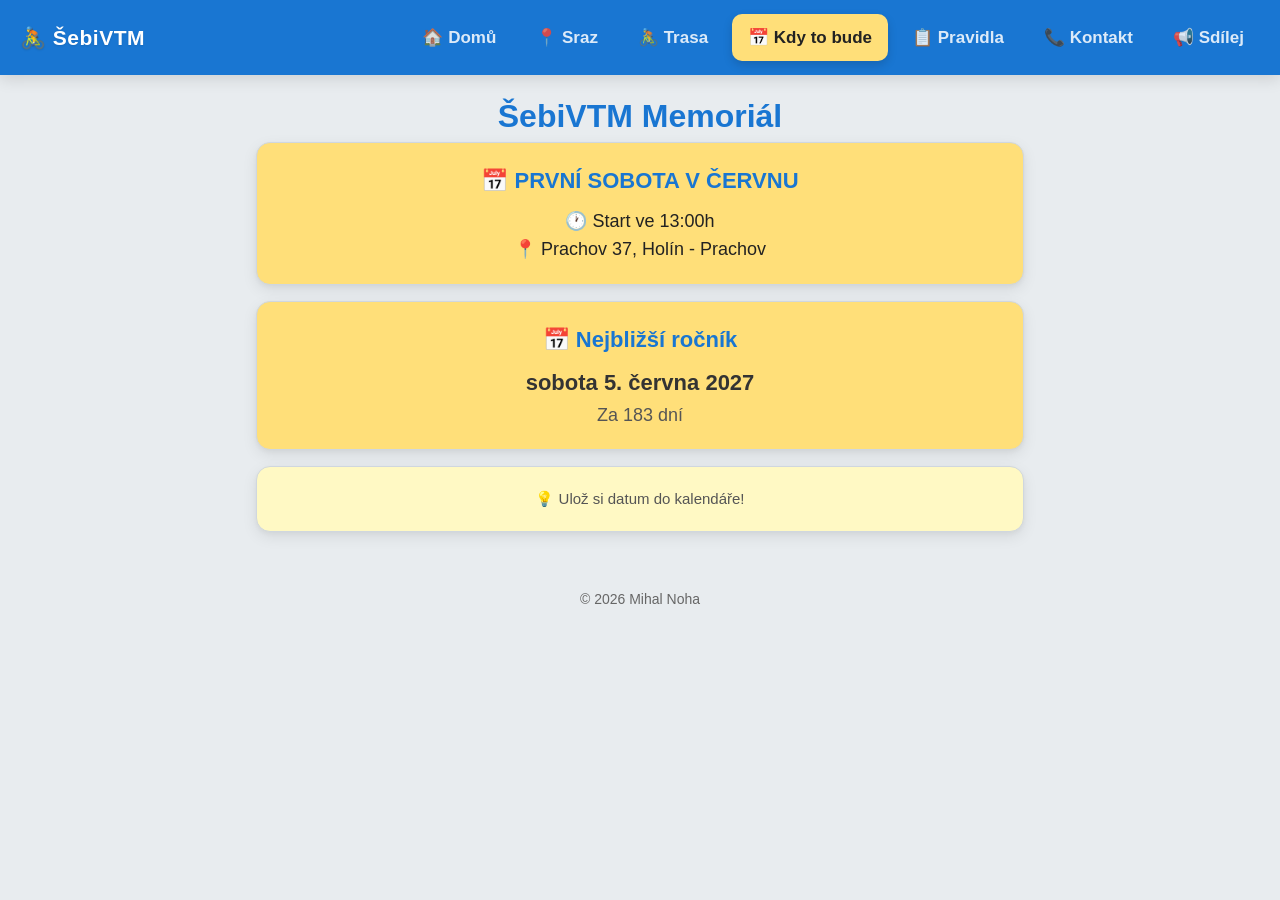
<file: docs/kdy-to-bude.html>
<!DOCTYPE html>
<html lang="cs">
<head>
    <meta charset="UTF-8">
    <meta name="viewport" content="width=device-width, initial-scale=1.0">
    <title>Kdy to bude - ŠebiVTM</title>
    <link rel="stylesheet" href="css/style.css">
</head>
<body>
<nav class="navbar" id="globalNavbar"></nav>
    <div class="container">

        <h1 style="text-align: center; color: #1976D2;">ŠebiVTM Memoriál</h1>

        <!-- Info karta -->
        <div class="card">
            <h2 style="color: #1976D2; text-align: center;">📅 PRVNÍ SOBOTA V ČERVNU</h2>
            <p style="text-align: center; font-size: 18px;">🕐 Start ve 13:00h</p>
            <p style="text-align: center; font-size: 18px;">📍 Prachov 37, Holín - Prachov</p>
        </div>

        <!-- Nejbližší datum -->
        <div class="card">
            <h2 style="text-align: center; color: #1976D2;">📅 Nejbližší ročník</h2>
            <p id="nejblizsiDatum" style="text-align: center; font-size: 22px; font-weight: bold; color: #333333;"></p>
            <p id="odpocet" style="text-align: center; font-size: 18px; color: #555555;"></p>
        </div>

        <!-- Tip karta -->
        <div class="card" style="background: #FFF9C4;">
            <p style="text-align: center; font-size: 15px; color: #555555;">
                💡 Ulož si datum do kalendáře!
            </p>
        </div>

    </div>
        <footer class="footer">
        © 2026 Mihal Noha
    </footer>
   <script src="js/menu.js"></script>
    <script src="js/main.js"></script>
    <script>
        // Výpočet první soboty v červnu
        function getFirstSaturday(year) {
            var date = new Date(year, 5, 1); // Červen
            while (date.getDay() !== 6) {
                date.setDate(date.getDate() + 1);
            }
            return date;
        }

        var now = new Date();
        var year = now.getFullYear();
        var firstSaturday = getFirstSaturday(year);

        if (now > firstSaturday) {
            firstSaturday = getFirstSaturday(year + 1);
        }

        var options = { weekday: 'long', year: 'numeric', month: 'long', day: 'numeric' };
        document.getElementById('nejblizsiDatum').textContent =
            firstSaturday.toLocaleDateString('cs-CZ', options);

        var diff = firstSaturday - now;
        var days = Math.ceil(diff / (1000 * 60 * 60 * 24));
        document.getElementById('odpocet').textContent = 'Za ' + days + ' dní';
    </script>
</body>
</html>
</file>
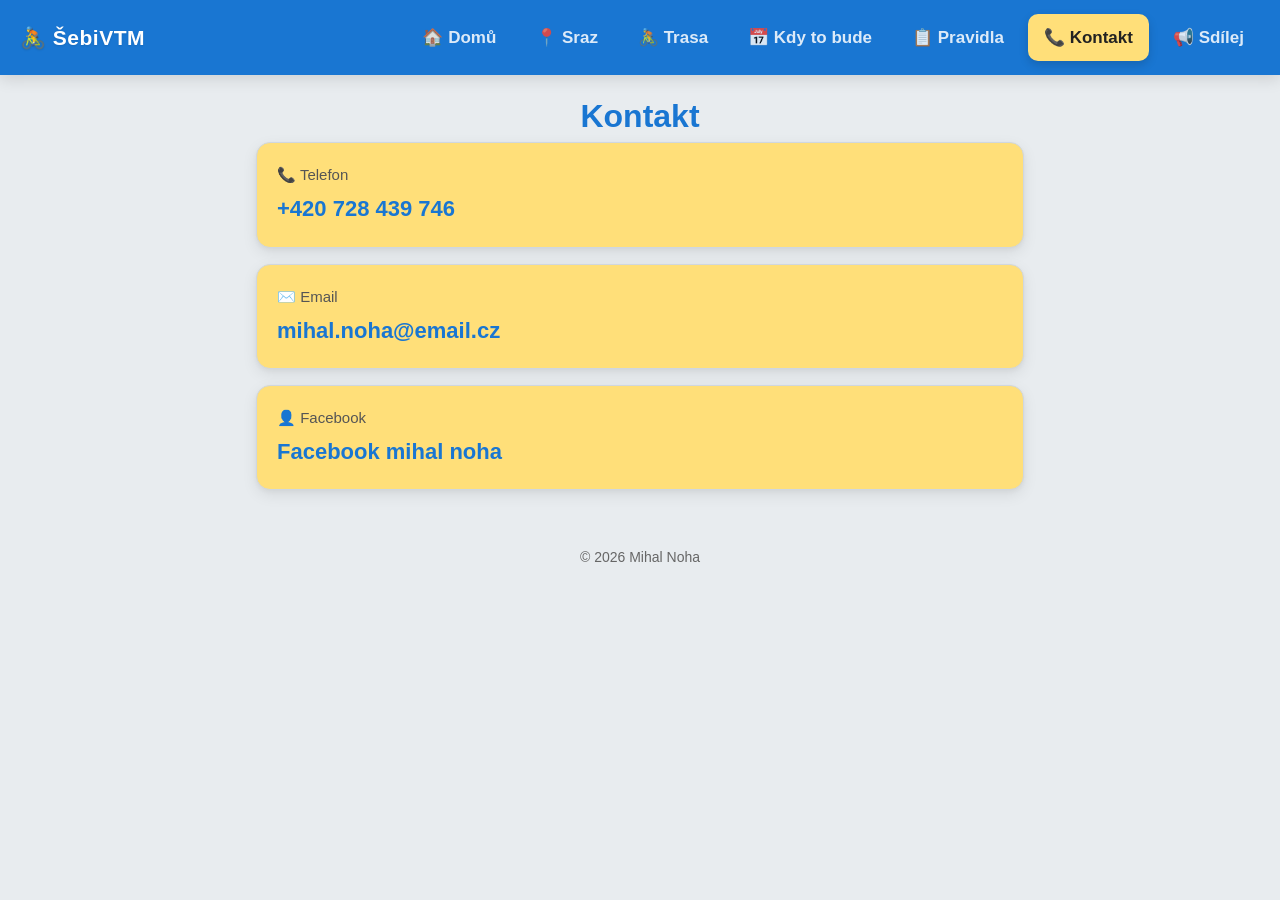
<file: docs/kontakt.html>
<!DOCTYPE html>
<html lang="cs">
<head>
    <meta charset="UTF-8">
    <meta name="viewport" content="width=device-width, initial-scale=1.0">
    <title>Kontakt - ŠebiVTM</title>
    <link rel="stylesheet" href="css/style.css">
</head>
<body>
<nav class="navbar" id="globalNavbar"></nav>
    <div class="container">

        <h1 style="text-align: center; color: #1976D2;">Kontakt</h1>

        <div class="card contact-card">
            <p class="contact-label">📞 Telefon</p>
            <a href="tel:+420728439746" class="contact-value">+420 728 439 746</a>
        </div>

        <div class="card contact-card">
            <p class="contact-label">✉️ Email</p>
            <a href="mailto:mihal.noha@email.cz" class="contact-value">mihal.noha@email.cz</a>
        </div>

        <div class="card contact-card">
            <p class="contact-label">👤 Facebook</p>
            <a href="https://www.facebook.com/profile.php?id=100074764976923" target="_blank" class="contact-value">Facebook mihal noha</a>
        </div>

    </div>
        <footer class="footer">
        © 2026 Mihal Noha
    </footer>
    <script src="js/menu.js"></script>
    <script src="js/main.js"></script>
</body>
</html>
</file>
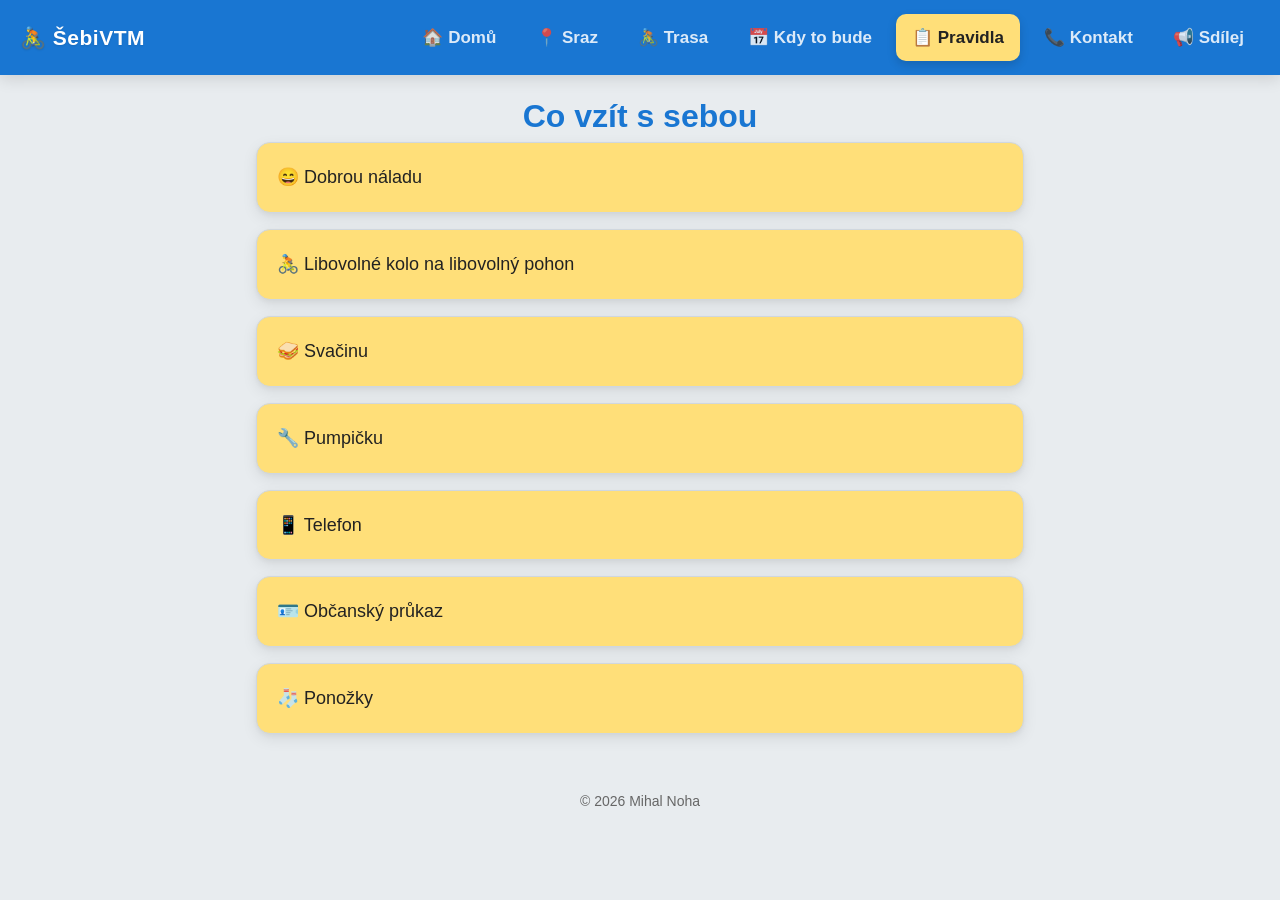
<file: docs/pravidla.html>
<!DOCTYPE html>
<html lang="cs">
<head>
    <meta charset="UTF-8">
    <meta name="viewport" content="width=device-width, initial-scale=1.0">
    <title>Pravidla - ŠebiVTM</title>
    <link rel="stylesheet" href="css/style.css">
</head>
<body>
<nav class="navbar" id="globalNavbar"></nav>
    <div class="container">

        <h1 style="text-align: center; color: #1976D2;">Co vzít s sebou</h1>

        <div class="card">😄 Dobrou náladu</div>
        <div class="card">🚴 Libovolné kolo na libovolný pohon</div>
        <div class="card">🥪 Svačinu</div>
        <div class="card">🔧 Pumpičku</div>
        <div class="card">📱 Telefon</div>
        <div class="card">🪪 Občanský průkaz</div>
        <div class="card">🧦 Ponožky</div>

    </div>
        <footer class="footer">
        © 2026 Mihal Noha
    </footer>
    <script src="js/menu.js"></script>
    <script src="js/main.js"></script>
</body>
</html>
</file>
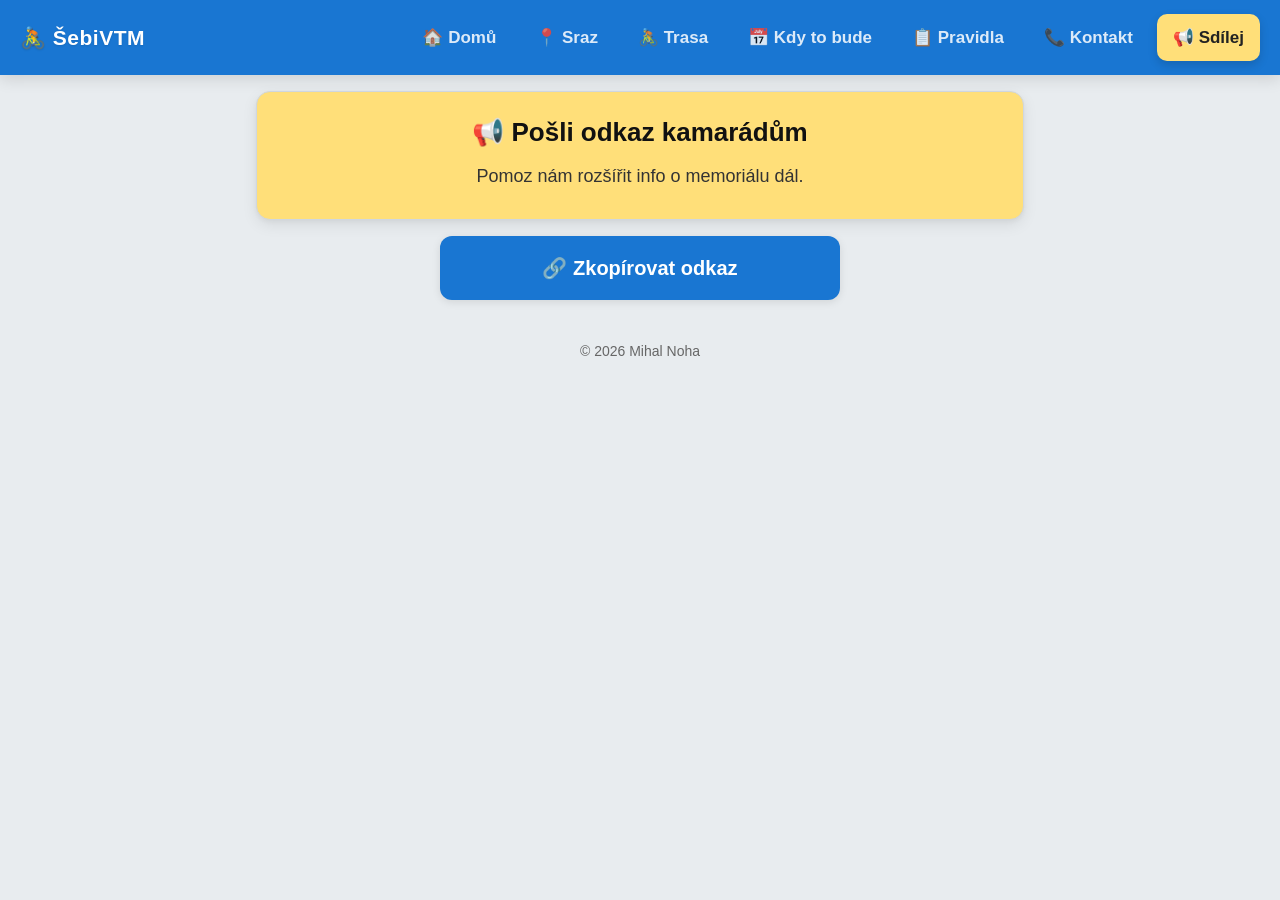
<file: docs/sdilej.html>
<!DOCTYPE html>
<html lang="cs">
<head>
    <meta charset="UTF-8">
    <meta name="viewport" content="width=device-width, initial-scale=1.0">
    <title>Sdílej - ŠebiVTM</title>
    <link rel="stylesheet" href="css/style.css">
    <style>
        .share-container {
            display: flex;
            flex-direction: column;
            gap: 12px;
            margin-top: 16px;
            max-width: 400px;
            margin-left: auto;
            margin-right: auto;
        }
        .share-card-btn {
            display: flex;
            align-items: center;
            justify-content: center;
            gap: 10px;
            padding: 20px;
            color: white;
            text-decoration: none;
            border-radius: 12px;
            font-size: 20px;
            font-weight: bold;
            box-shadow: 0 2px 8px rgba(0,0,0,0.1);
            transition: transform 0.2s, opacity 0.2s;
            border: none;
            cursor: pointer;
            width: 100%;
        }
        .share-card-btn:hover {
            transform: translateY(-2px);
            opacity: 0.9;
        }
        .share-copy { background: #1976D2; }
        .share-system { background: #E040FB; }
        
        .status-msg {
            text-align: center;
            font-size: 16px;
            font-weight: bold;
            color: #2E7D32;
            margin-top: 12px;
            display: none;
        }
    </style>
</head>
<body>

    <!-- Globální navigace -->
    <nav class="navbar" id="globalNavbar"></nav>

    <div class="container">

        <div class="card">
            <h1>📢 Pošli odkaz kamarádům</h1>
            <p class="subtitle">Pomoz nám rozšířit info o memoriálu dál.</p>
        </div>

        <div class="share-container">
            
            <!-- Tlačítko pro mobilní telefony -->
            <button onclick="systemShare()" id="systemShareBtn" class="share-card-btn share-system" style="display: none;">
                📱 Sdílet přes telefon
            </button>

            <!-- Kopírovat odkaz -->
            <button onclick="copyLink()" class="share-card-btn share-copy">
                🔗 Zkopírovat odkaz
            </button>

        </div>

        <div id="copyStatus" class="status-msg">✅ Odkaz byl zkopírován do schránky!</div>

    </div>
    <footer class="footer">
        © 2026 Mihal Noha
    </footer>
    <script src="js/menu.js"></script>
    <script src="js/main.js"></script>
    <script>
        // Pevně definovaná správná URL adresa
        const shareUrl = 'https://mihalnoha.github.io/sebivtm/index.html';
        const shareText = 'Ahoj, mrkni na stránky cyklistického memoriálu ŠebiVTM! 🚴';

        // Funkce pro zkopírování odkazu
        function copyLink() {
            if (navigator.clipboard && window.isSecureContext) {
                navigator.clipboard.writeText(shareUrl).then(showStatus).catch(fallbackCopy);
            } else {
                fallbackCopy();
            }

            function fallbackCopy() {
                var textArea = document.createElement("textarea");
                textArea.value = shareUrl;
                textArea.style.position = "fixed"; 
                document.body.appendChild(textArea);
                textArea.focus();
                textArea.select();
                try {
                    document.execCommand('copy');
                    showStatus();
                } catch (err) {
                    console.error('Chyba při kopírování', err);
                }
                document.body.removeChild(textArea);
            }

            function showStatus() {
                const status = document.getElementById('copyStatus');
                status.style.display = 'block';
                setTimeout(() => {
                    status.style.display = 'none';
                }, 3000);
            }
        }

        // Aktivace systémového sdílení na mobilech
        if (navigator.share) {
            document.getElementById('systemShareBtn').style.display = 'flex';
        }

        function systemShare() {
            navigator.share({
                title: 'Memoriál ŠebiVTM',
                text: shareText,
                url: shareUrl
            }).catch(console.error);
        }
    </script>
</body>
</html>
</file>
<file: docs/css/style.css>
/* Globální reset a nastavení */
* {
    margin: 0;
    padding: 0;
    box-sizing: border-box;
}

body {
    font-family: 'Segoe UI', Tahoma, Geneva, Verdana, sans-serif;
    background: #E8ECEF; /* Výraznější šedé pozadí, aby karty skvěle vynikly */
    color: #222222;
    line-height: 1.6;
    -webkit-font-smoothing: antialiased;
}
/* Patička webu */
.footer {
    text-align: center;
    padding: 24px 0 8px 0;
    font-size: 14px;
    color: #666666;
    font-weight: 500;
}
/* ==========================================================================
   NAVIGACE (VYLEPŠENÁ VERZE)
   ========================================================================== */
.navbar {
    background: #1976D2;
    padding: 14px 20px; /* Mírně zvětšený prostor pro lepší dýchání lišty */
    display: flex;
    align-items: center;
    justify-content: space-between;
    position: sticky;
    top: 0;
    z-index: 1000;
    box-shadow: 0 4px 15px rgba(0, 0, 0, 0.12); /* Modernější, hlubší stín lišty */
}

.nav-brand {
    color: #FFFFFF;
    font-size: 21px;
    font-weight: 700;
    letter-spacing: 0.5px;
    text-shadow: 0 1px 2px rgba(0, 0, 0, 0.1);
}

.nav-toggle {
    background: rgba(255, 255, 255, 0.1); /* Jemný podklad pro mobilní tlačítko */
    border: 1px solid rgba(255, 255, 255, 0.2);
    border-radius: 8px;
    color: #FFFFFF;
    font-size: 22px;
    padding: 4px 10px;
    cursor: pointer;
    display: none;
    transition: background 0.2s;
}

.nav-toggle:hover {
    background: rgba(255, 255, 255, 0.2);
}

.nav-menu {
    list-style: none;
    display: flex;
    gap: 8px; /* Lepší rozestupy mezi tlačítky */
}

.nav-menu li a {
    color: rgba(255, 255, 255, 0.85); /* Příjemnější barva textu před najetím */
    text-decoration: none;
    padding: 10px 16px; /* Větší plocha pro kliknutí / pilulkový vzhled */
    border-radius: 10px; /* Modernější zaoblení tlačítek */
    font-size: 17px;
    font-weight: 600; /* Trochu tučnější písmo pro lepší čitelnost */
    display: inline-flex;
    align-items: center;
    gap: 6px; /* Mezera mezi ikonou a textem */
    /* Plynulý přechod barev a mírného zvětšení */
    transition: background 0.2s ease, color 0.2s ease, transform 0.15s ease;
}

/* Efekt při najetí myší (PC) */
.nav-menu li a:hover {
    background: rgba(255, 255, 255, 0.15);
    color: #FFFFFF;
    transform: translateY(-1px); /* Jemný pohyb nahoru pro interaktivní pocit */
}

/* Aktivní (stisknuté) tlačítko v menu na PC */
.nav-menu li a.active {
    background: #FFDF79; /* ZMĚNĚNO: Stejná žlutá jako u karet */
    color: #222222;      /* Tmavý text pro skvělou čitelnost na žlutém pozadí */
    box-shadow: 0 4px 10px rgba(0, 0, 0, 0.15);
    transform: none;
}

/* Zpětná vazba při fyzickém kliknutí */
.nav-menu li a:active {
    transform: translateY(1px);
}

/* Container */
.container {
    max-width: 800px;
    margin: 0 auto;
    padding: 16px;
}

/* Karty - VŠECHNY JSOU ŽLUTÉ */
.card {
    background: #FFDF79; /* Původní žlutá barva pro úplně všechny karty */
    border-radius: 14px;
    padding: 20px;
    margin-bottom: 16px;
    /* Výraznější, hlubší stín pro jasné oddělení karet od šedého pozadí */
    box-shadow: 0 5px 15px rgba(0, 0, 0, 0.08), 0 2px 4px rgba(0, 0, 0, 0.04); 
    font-size: 18px;
    border: 1px solid #D0D7DE; /* Jasně viditelný ohraničující rámeček */
}

/* Třída pro žlutou kartu zachována pro kompatibilitu, sdílí stejný vzhled */
.card-yellow {
    background: #FFDF79;
    border: 1px solid #D0D7DE;
}

.card h1 {
    font-size: 26px;
    font-weight: bold;
    text-align: center;
    padding-bottom: 8px;
    color: #111111;
}

.card h2 {
    font-size: 22px;
    color: #1976D2;
    text-align: center;
    padding-bottom: 8px;
}

.subtitle {
    font-size: 18px;
    color: #333333;
    text-align: center;
    padding-bottom: 8px;
}

.text-muted {
    font-size: 16px;
    color: #555555;
    text-align: center;
}

/* Obrázek */
.uvod-img {
    width: 100%;
    border-radius: 8px;
    display: block;
    box-shadow: 0 2px 8px rgba(0,0,0,0.1);
}

/* Text */
.center-text {
    text-align: center;
    font-size: 16px;
    color: #444444;
    padding: 12px 0;
    font-weight: bold; /* Zvýrazněný text pod obrázkem */
}

/* Tlačítka */
.btn-primary {
    display: block;
    width: 100%;
    padding: 16px;
    background: #1976D2;
    color: white;
    border: none;
    border-radius: 28px;
    font-size: 18px;
    font-weight: bold;
    cursor: pointer;
    margin-bottom: 16px;
    box-shadow: 0 4px 12px rgba(25, 118, 210, 0.3);
    transition: transform 0.15s cubic-bezier(0.4, 0, 0.2, 1), background 0.15s, box-shadow 0.15s;
}

.btn-primary:hover {
    background: #1565C0;
    transform: translateY(-2px);
    box-shadow: 0 6px 16px rgba(25, 118, 210, 0.4);
}

.btn-primary:active {
    transform: translateY(1px);
    box-shadow: 0 2px 6px rgba(25, 118, 210, 0.2);
}

/* Kontakt */
.contact-card {
    cursor: pointer;
    transition: transform 0.2s cubic-bezier(0.4, 0, 0.2, 1), box-shadow 0.2s, background-color 0.2s;
}

.contact-card:hover {
    transform: scale(1.015);
    box-shadow: 0 8px 20px rgba(0, 0, 0, 0.12);
    background-color: #FFE699; /* Mírné ztmavení žluté při najetí myší */
}

.contact-label {
    font-size: 15px;
    color: #555555;
    padding-bottom: 4px;
    font-weight: 500;
}

.contact-value {
    font-size: 22px;
    color: #1976D2;
    font-weight: bold;
    text-decoration: none;
    display: block;
}

/* ==========================================================================
   MOBILNÍ MENU (VYLEPŠENÁ VERZE)
   ========================================================================== */
@media (max-width: 768px) {
    .nav-toggle {
        display: block;
    }

    .nav-menu {
        display: none;
        flex-direction: column;
        position: absolute;
        top: 60px; /* Přizpůsobeno vyšší liště */
        left: 0;
        right: 0;
        background: #1976D2;
        padding: 12px;
        z-index: 999;
        box-shadow: 0 8px 20px rgba(0, 0, 0, 0.2);
        gap: 6px;
        border-bottom: 2px solid rgba(0, 0, 0, 0.05);
    }

    .nav-menu.open {
        display: flex;
        /* Krátká animace rozbalení (vynoření z průhlednosti) */
        animation: fadeInMenu 0.2s ease-out forwards;
    }

    .nav-menu li {
        width: 100%;
    }

    .nav-menu li a {
        display: flex;
        padding: 14px 20px; /* Výrazně větší řádky na mobilu pro trefení prstem */
        font-size: 17px;
        border-bottom: 1px solid rgba(255, 255, 255, 0.08); /* Jemná dělící linka */
    }
    
    .nav-menu li:last-child a {
        border-bottom: none; /* Poslední položka nemá linku dole */
    }

    .nav-menu li a:hover {
        transform: none; /* Na mobilu odstraňujeme pohyb nahoru */
    }

    /* Upravený aktivní stav pro mobil, aby na modrém pozadí nevznikal velký bílý blok */
    .nav-menu li a.active {
        background: rgba(255, 255, 255, 0.2);
        color: #FFFFFF;
        box-shadow: none;
    }
}

/* Pomocná animace pro mobilní menu */
@keyframes fadeInMenu {
    from {
        opacity: 0;
        transform: translateY(-5px);
    }
    to {
        opacity: 1;
        transform: translateY(0);
    }
}
/* ABSOLUTNÍ POJISTKA PRO LEAFLET MAPU - OPRAVA ROZPADU */
.leaflet-container img {
    max-width: none !important;
    max-height: none !important;
    box-shadow: none !important;
    border-radius: 0 !important;
    display: inline !important;
}

#mapSraz {
    display: block !important;
    position: relative !important;
    overflow: hidden !important;
}
/* STOPROCENTNÍ SRAŽENÍ OVLÁDACÍCH PRVKŮ MAPY POD ÚROVEŇ MENU */
.leaflet-top, 
.leaflet-bottom, 
.leaflet-control {
    z-index: 900 !important;
}
</file>
